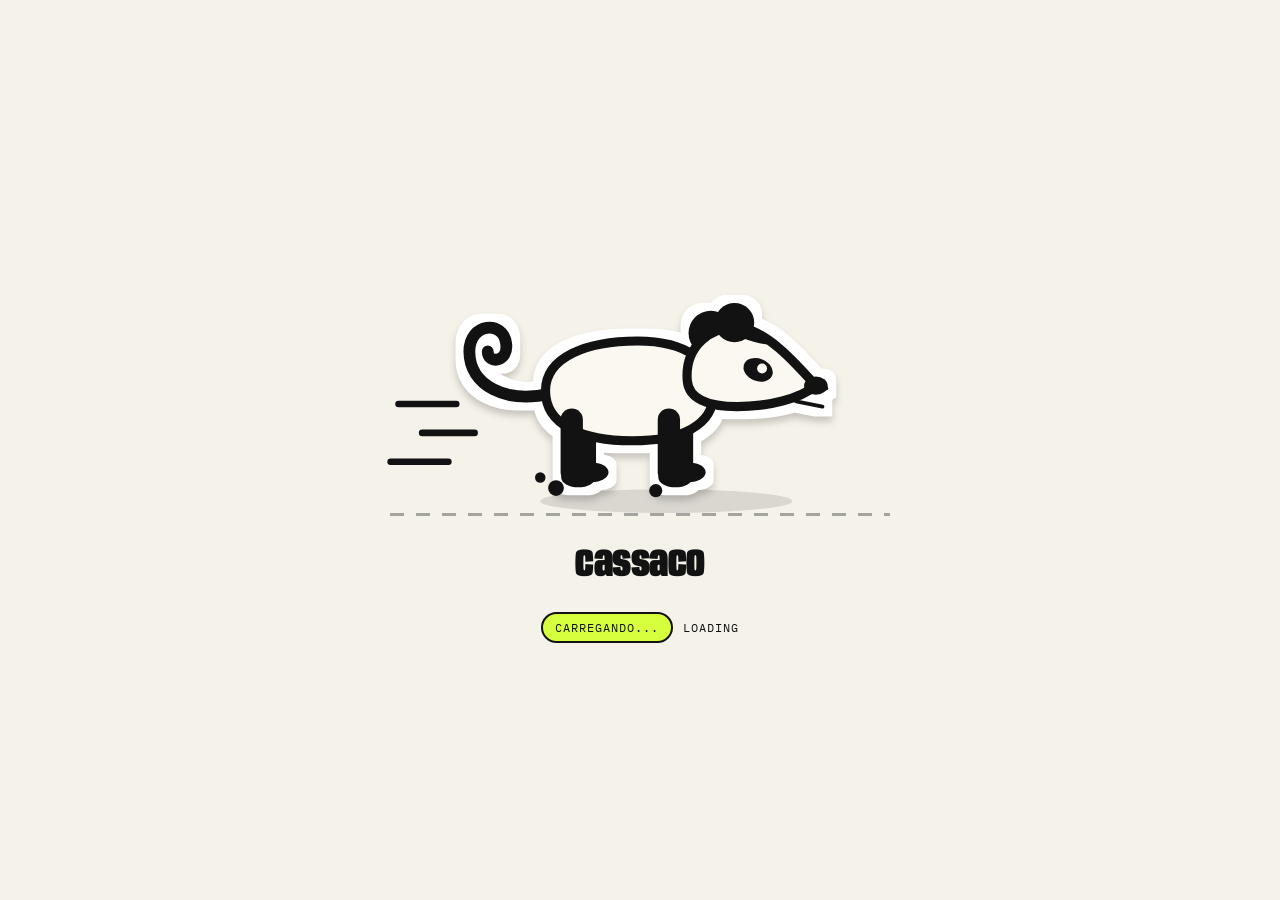
<file: loader-demo.html>
<!DOCTYPE html>
<html lang="pt-BR">
<head>
<meta charset="utf-8">
<meta name="viewport" content="width=device-width, initial-scale=1">
<title>Cassaco Loader</title>
<link href="https://fonts.googleapis.com/css2?family=Anybody:wdth,wght@50..150,100..900&family=IBM+Plex+Mono:wght@400;500&display=swap" rel="stylesheet">
<script src="cassaco-loader.js" data-manual></script>
</head>
<body style="margin:0;background:#F5F2EA">
<!-- Demo: o loader fica rodando. Clique para ver a saída. -->
<script>document.addEventListener('click', function () { CassacoLoader.hide(); setTimeout(function () { location.reload(); }, 1500); });</script>
</body>
</html>
</file>
